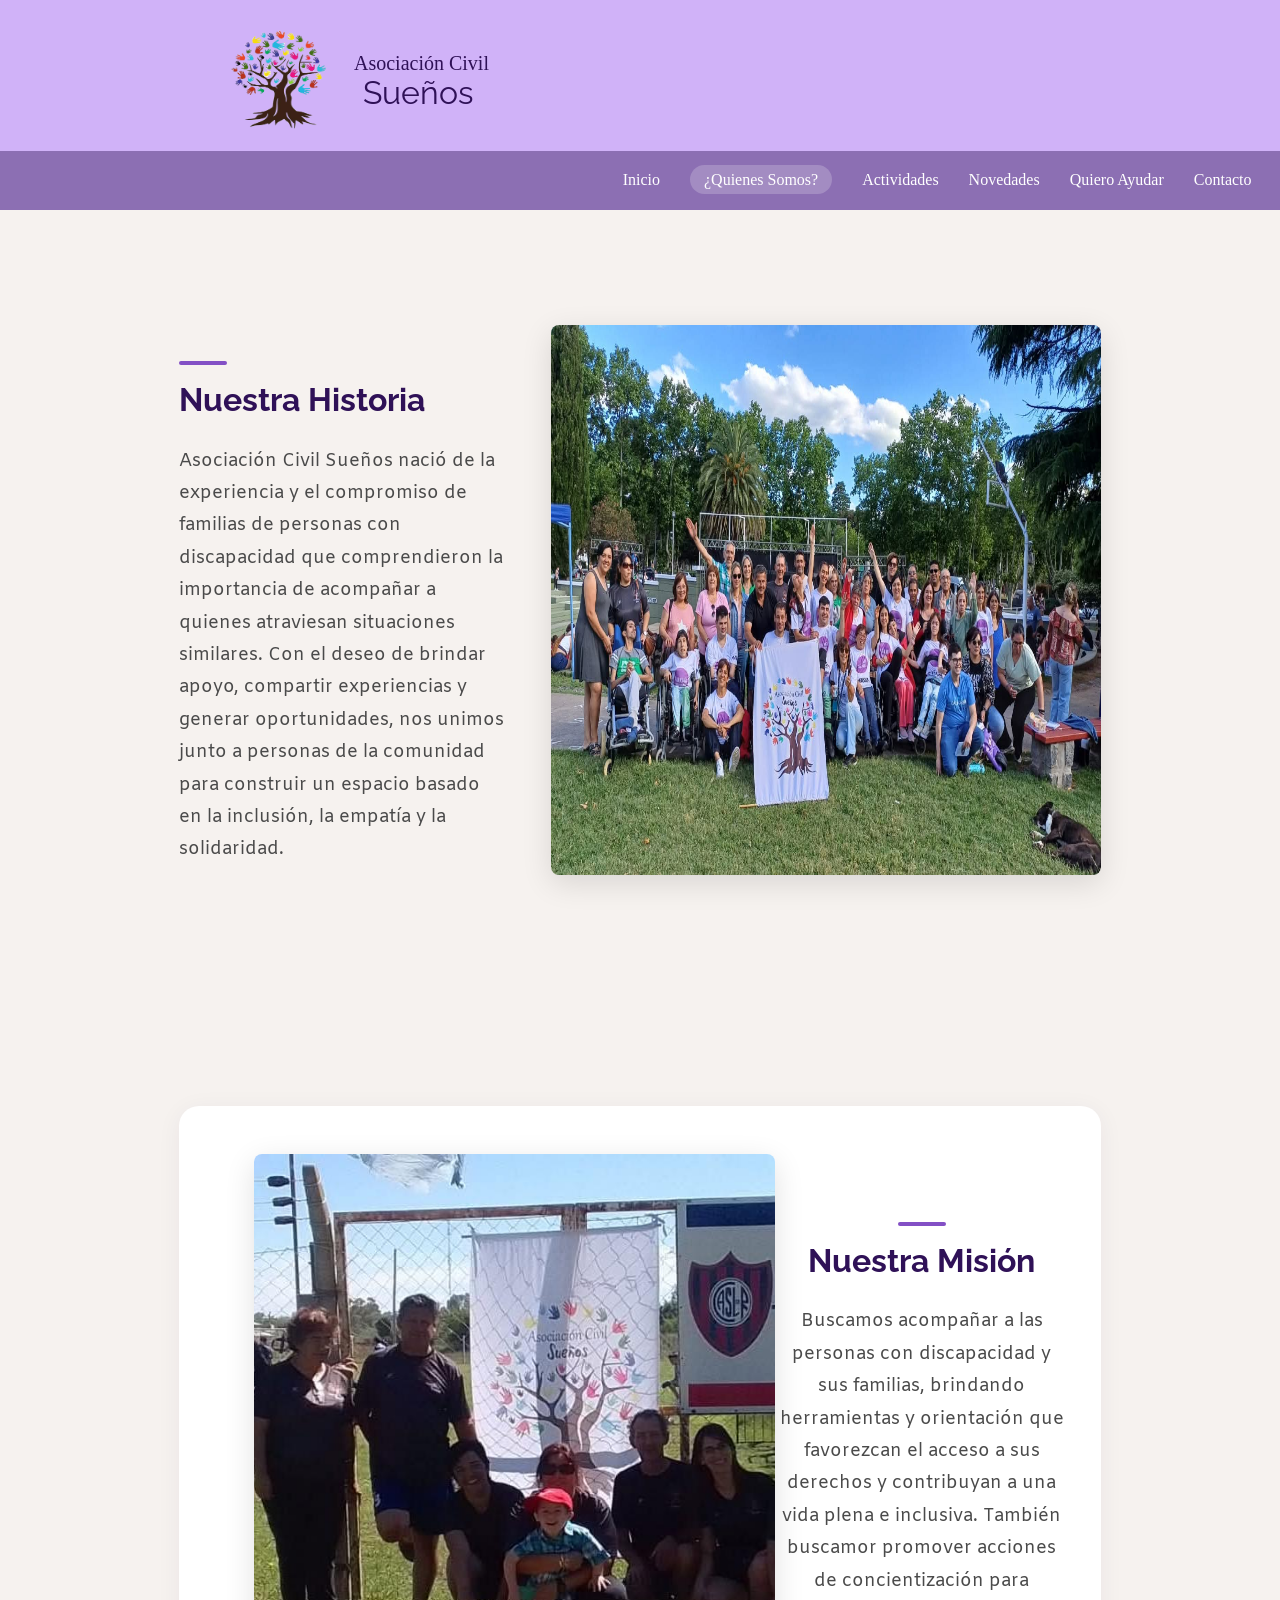
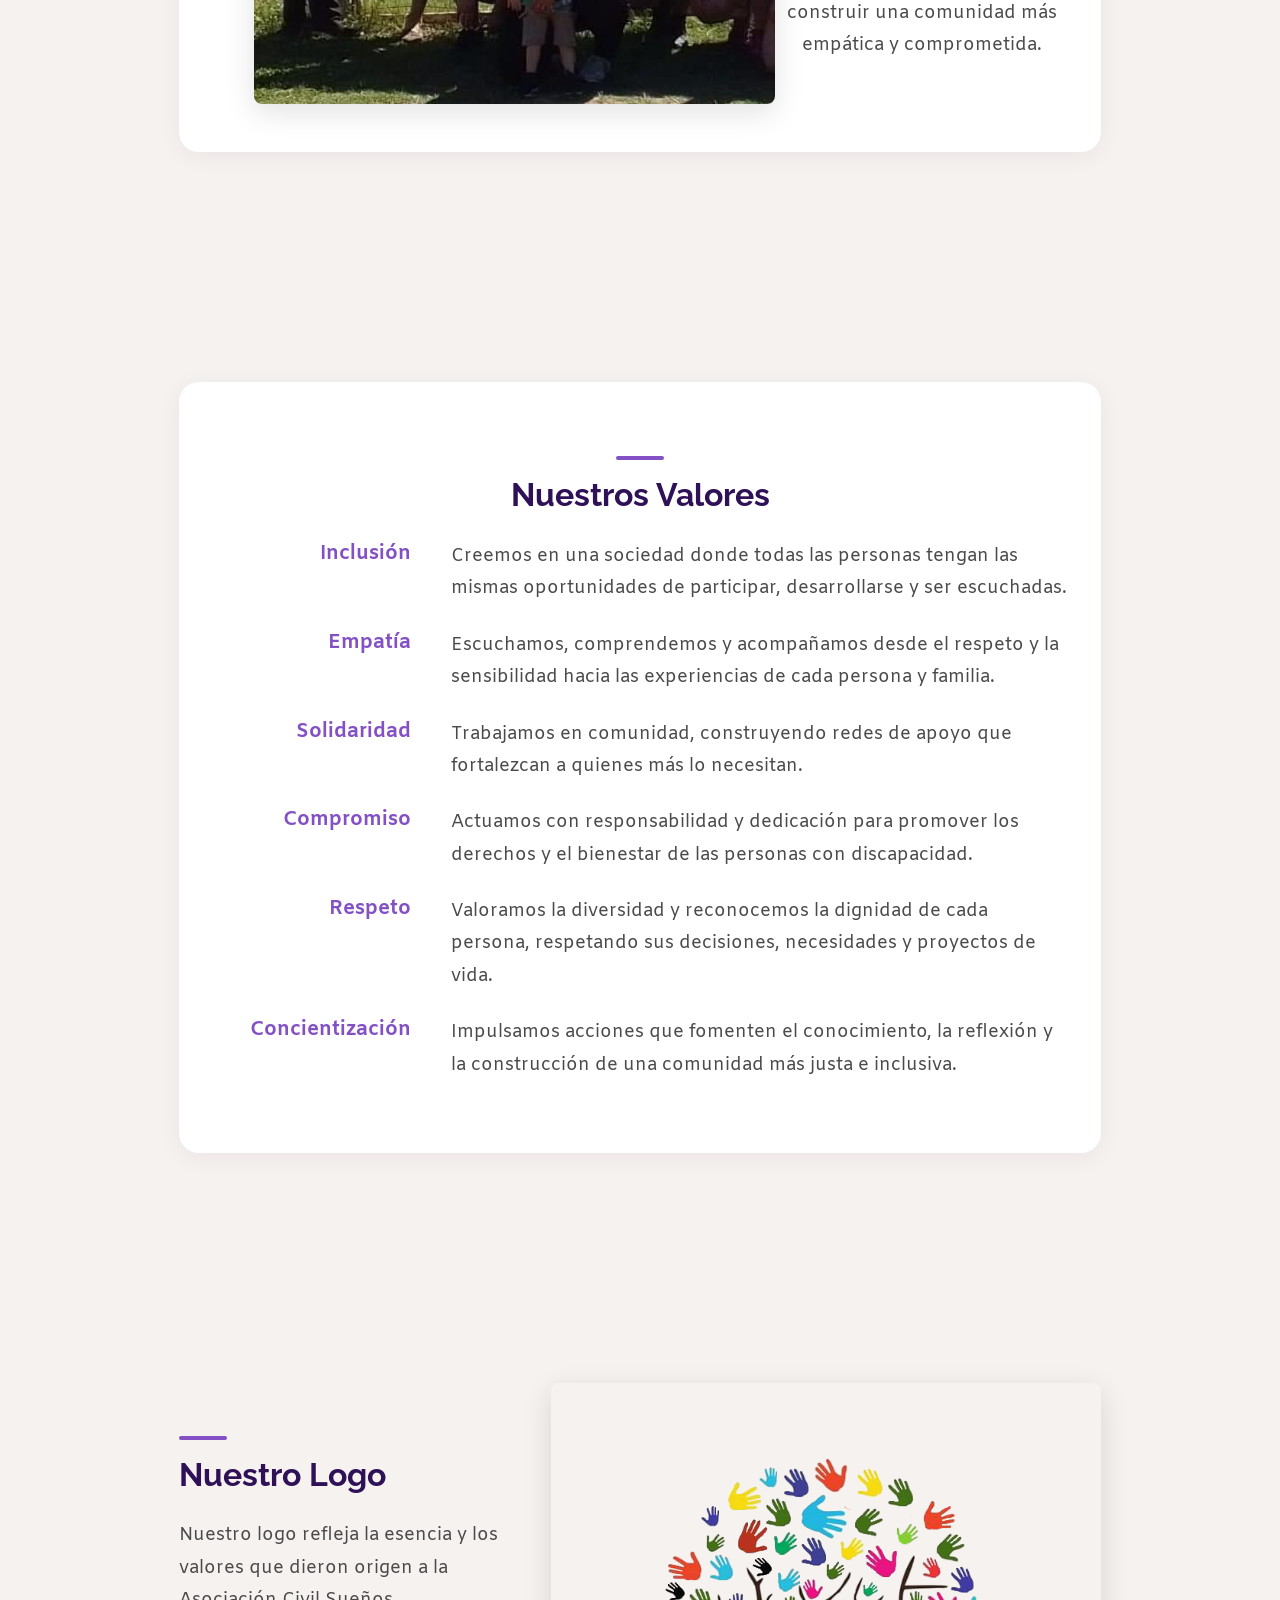
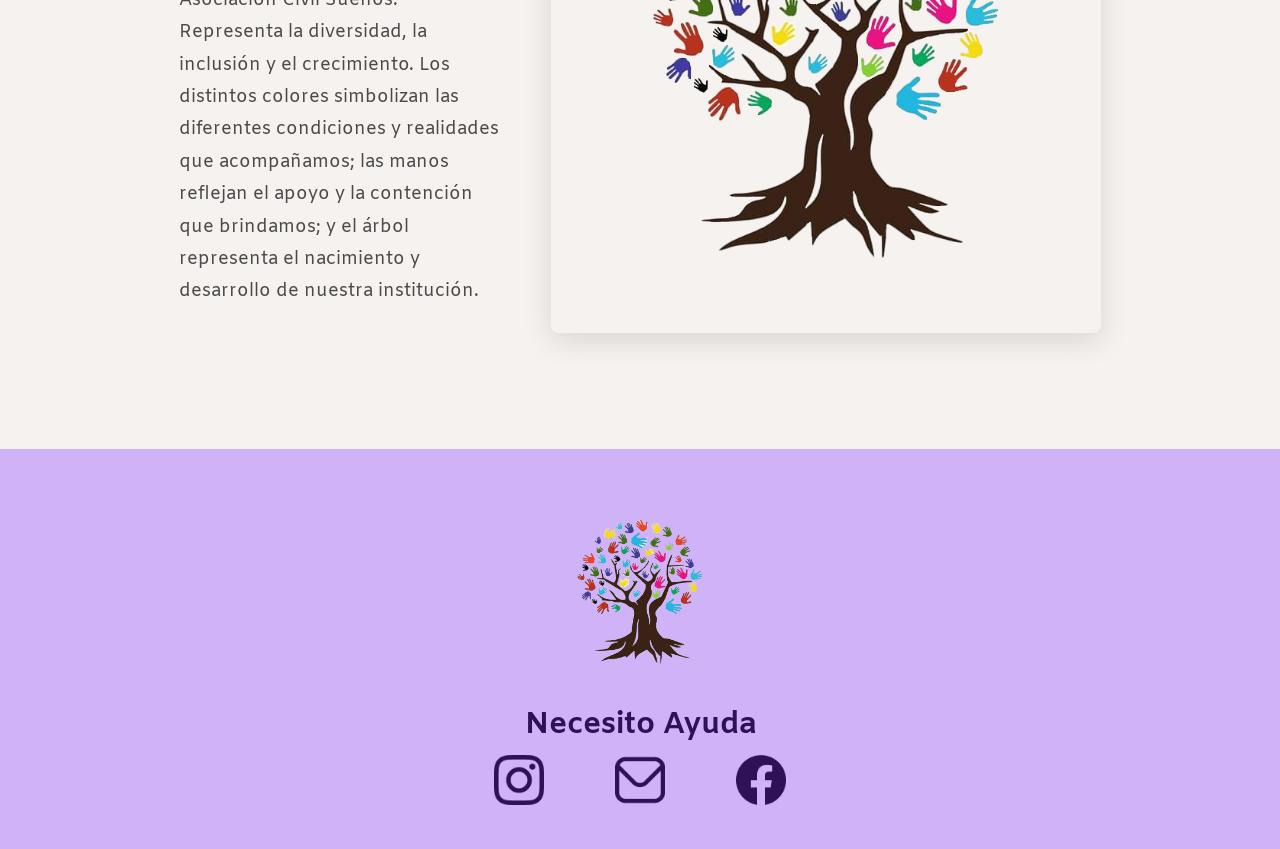
<file: secciones/quienesSomos/nosotros.html>
<!DOCTYPE html>
<html lang="en">

<head>
    <meta charset="UTF-8">
    <meta name="viewport" content="width=device-width, initial-scale=1.0">
    <title>Asociacion Sueños</title>

    <link rel="preconnect" href="https://fonts.googleapis.com">
    <link rel="preconnect" href="https://fonts.gstatic.com" crossorigin>
    <link
        href="https://fonts.googleapis.com/css2?family=Amiko:wght@400;600;700&family=Raleway:ital,wght@0,100..900;1,100..900&display=swap"
        rel="stylesheet">

    <link rel="stylesheet" href="../../global.css">
    <link rel="stylesheet" href="estiloNosotros.css">

    <script src="../../componentes.js"></script>
</head>

<body>

    <site-header></site-header>
    <div class="contenedor">
    <div class="contenido">
        <section class="nosotros-info">

            <div class="parrafo">
                <h2>Nuestra Historia</h2>

                <p>
                    Asociación Civil Sueños nació de la experiencia y el compromiso de familias de personas con
                    discapacidad que
                    comprendieron la importancia de acompañar a quienes atraviesan situaciones similares.
                    Con el deseo de brindar apoyo, compartir experiencias y generar oportunidades,
                    nos unimos junto a personas de la comunidad para construir un espacio basado en la inclusión,
                    la empatía y la solidaridad.
                </p>
            </div> 

            <img src="../../public/assets/img/Grupo_daza.jpeg" alt="Imagen de la Asociacion" class="content-img">

        </section>

        <section class="nosotros-info-texto" id="parrafo-mision">
            <img src="../../public/assets/img/integrantes.jpeg" alt="Imagen de la Asociacion" class="content-img">
 
            <div class="parrafo">
                <h2>Nuestra Misión</h2>

                <p>
                    Buscamos acompañar a las personas con discapacidad y sus familias, brindando herramientas y
                    orientación
                    que favorezcan el acceso a sus derechos y contribuyan a una vida plena e inclusiva.
                    También buscamor promover acciones de concientización para construir una comunidad más empática y
                    comprometida.
                </p>
            </div>
             
        </section>

        <section class="nosotros-info-texto" id="valores">
            <div class="parrafo">
                <h2>Nuestros Valores</h2>

                <ul>
                    <li>
                        <h3>Inclusión</h3>
                        <p>Creemos en una sociedad donde todas las personas tengan las mismas oportunidades de
                            participar,
                            desarrollarse y ser escuchadas.
                        </p>
                    </li>

                    <li>
                        <h3>Empatía</h3>
                        <p>Escuchamos, comprendemos y acompañamos desde el respeto y la sensibilidad hacia las
                            experiencias de cada persona y familia.
                        </p>
                    </li>

                    <li>
                        <h3>Solidaridad</h3>
                        <p>Trabajamos en comunidad, construyendo redes de apoyo que fortalezcan a quienes más lo
                            necesitan.</p>
                    </li>

                    <li>
                        <h3>Compromiso</h3>
                        <p>Actuamos con responsabilidad y dedicación para promover los derechos y el bienestar de las
                            personas con discapacidad.</p>
                    </li>

                    <li>
                        <h3>Respeto</h3>
                        <p>Valoramos la diversidad y reconocemos la dignidad de cada persona,
                            respetando sus decisiones, necesidades y proyectos de vida.
                        </p>
                    </li>

                    <li>
                        <h3>Concientización</h3>
                        <p>Impulsamos acciones que fomenten el conocimiento, la reflexión y la construcción de una
                            comunidad más justa e inclusiva.</p>
                    </li>
                </ul>
            </div>
        </section>

        <section class="nosotros-info">
            <div class="parrafo">
                <h2>Nuestro Logo</h2>

                <p>
                    Nuestro logo refleja la esencia y los valores que dieron origen a la Asociación Civil Sueños.
                    Representa la diversidad, la inclusión y el crecimiento.
                    Los distintos colores simbolizan las diferentes condiciones y realidades que acompañamos;
                    las manos reflejan el apoyo y la contención que brindamos;
                    y el árbol representa el nacimiento y desarrollo de nuestra institución.
                </p>
            </div>

            <img src="../../public/assets/iconos/logo.png" alt="Imagen de la Asociacion" class="content-img">

        </section>

    </div>
    </div>


    <site-footer></site-footer>

    <script src="nosotros.js"></script>

</body>

</html>
</file>
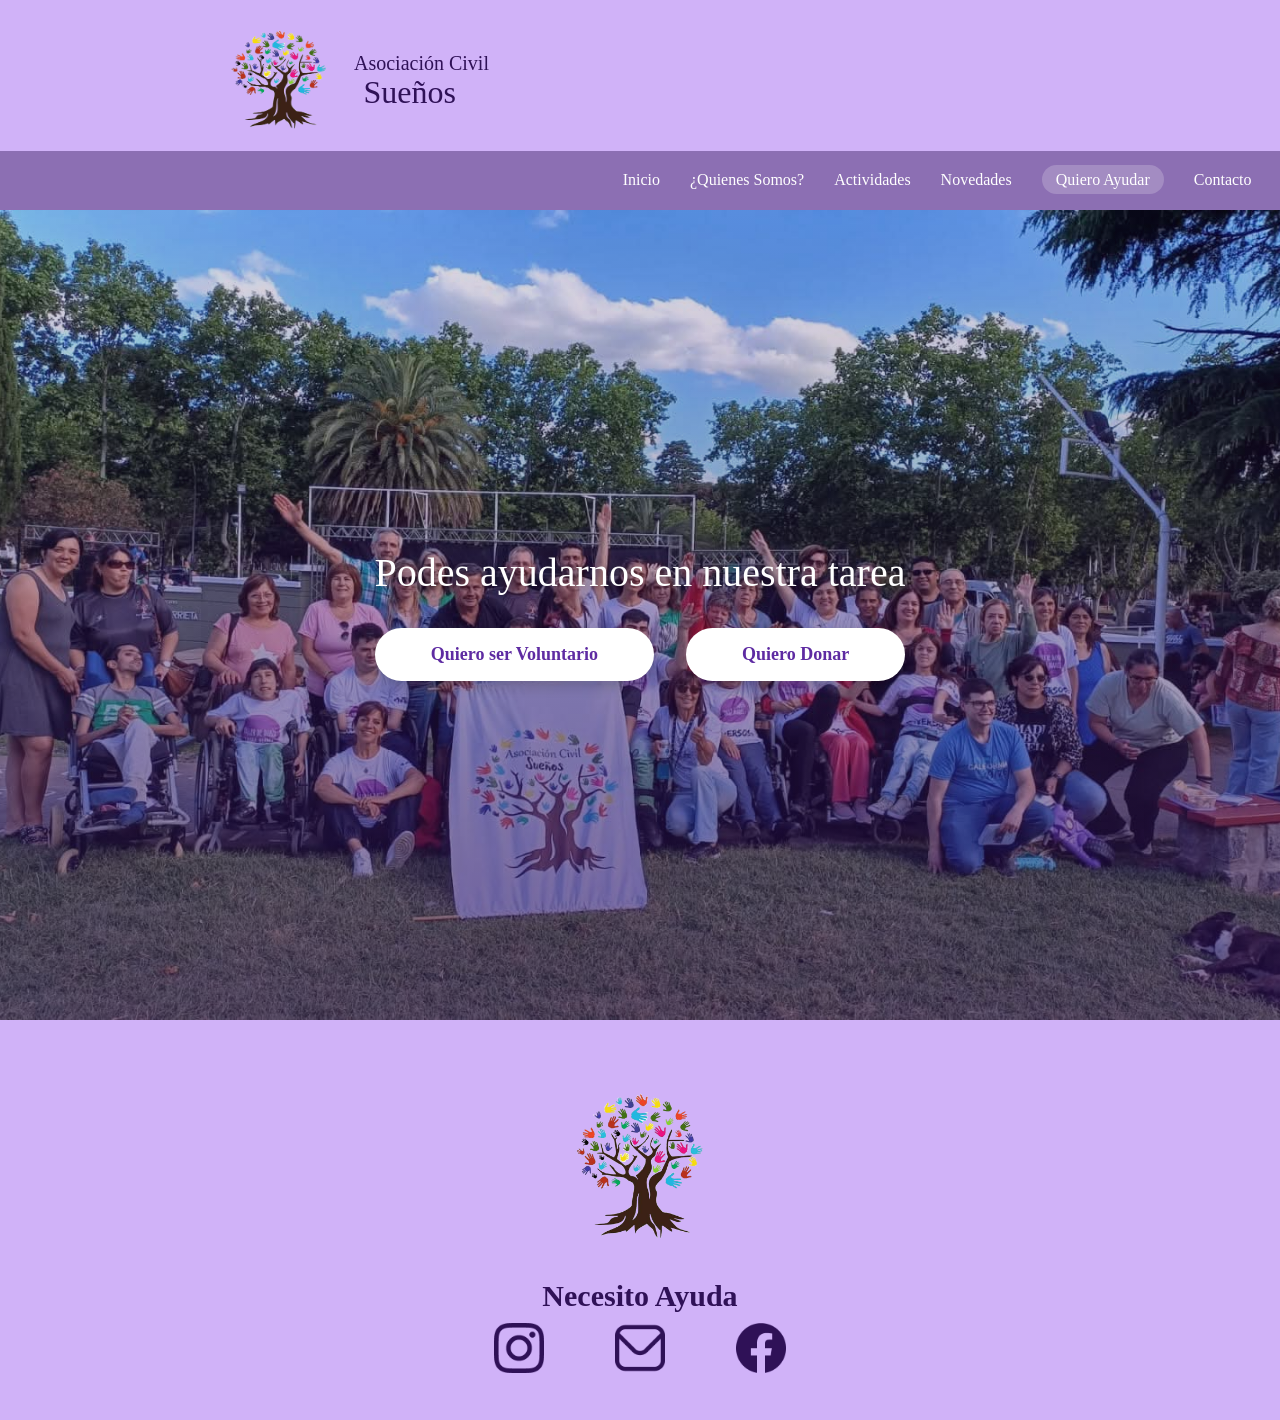
<file: secciones/quieroAyudar/ayudar.html>
<!DOCTYPE html>
<html lang="en">

<head>
    <meta charset="UTF-8">
    <meta name="viewport" content="width=device-width, initial-scale=1.0">
    <title>Asociacion Sueños</title>



    <link rel="stylesheet" href="../../global.css">
    <link rel="stylesheet" href="ayudar.css">
    <script src="../../componentes.js"></script>
</head>

<body>
    <site-header></site-header>

    <div class="contenido">
        <div class="contPadre">
            <p>Podes ayudarnos en nuestra tarea</p>
            <div class="btn-ayudar">
                <button class="btn"><a href="../formularios/contacto/formContacto.html">Quiero ser
                        Voluntario</a></button>
                <button class="btn">Quiero Donar</button>


            </div>
        </div>
    </div>

    <site-footer></site-footer>

</body> 

</html>
</file>
<file: global.css>
* {
    box-sizing: border-box;
}

body {
    display: grid;
    grid-template-columns: 1fr;
    grid-template-rows: auto 1fr auto;
    grid-template-areas:
        'header'
        'contenido'
        'footer';

    width: 100%;
    margin: 0;
    padding: 0;
    min-height: 100vh;
    overflow-x: hidden;

    background-color: #f6f2ef;
    color: #4a4a4a; 
}

site-header {
    grid-area: header;
}

site-footer {
    grid-area: footer;
}

.contenedor {
    width: 90%;
    max-width: 1200px;
    margin: 0 auto;
}
.contenido {
    grid-area: contenido;
}

.btn {
  padding: 14px 40px;
  border: none;
  border-radius: 999px;
  background: #ffffff;
  color: #5e2ba2;
  font-family: 'Amiko';
  font-weight: 700;
  font-size: 16px;
  cursor: pointer;
  box-shadow: 0 4px 14px rgba(0, 0, 0, 0.2);
  transition: transform 0.25s ease, background-color 0.25s ease, color 0.25s ease;
}

.btn:hover {
  background-color: #9167c7;
  color: #ffffff;
  transform: translateY(-3px);
}
/* Mobile First */

.header {
    display: flex;
    flex-direction: column;
    width: 100%;
    background-color: #D0B2F8;
}

.logoContenedor {
    display: flex;
    flex-direction: row;
    align-items: center;
    justify-content: flex-start;

    padding: 12px;
    padding-bottom: 0%;
    margin-left: 15%;
}

.imgLogo img {
    width: 104px;
    height: 94px;
}

.asociacion {
    margin: 0;
    font-size: 16px;
    color: #2F1157;
}

.nombre {
    margin: 0;
    font-size: 24px;
    font-family: 'Raleway';
    color: #2F1157;
    line-height: 1.1;
    margin-left: 7%;
}

.menu {
    position: relative;
    display: flex;
    justify-content: flex-end;
    align-items: center;

    background-color: #8C6FB3;
    padding: 8px 16px;
}

#menu {
    background: none;
    border: none;
    padding: 0;
    cursor: pointer;
}

#menu.logo-hamburguesa {
    transition: transform 0.3s ease;
}

.logo-hamburguesa:hover {
    transform: scale(1.1);
}

#menu-container {
    list-style: none;
    margin: 1%;
    padding: 24px 32px;
    background-color: #C9A8F0;
    display: flex;
    flex-direction: column;
    align-items: flex-end;
    gap: 30px;

    position: absolute;
    top: 100%;
    left: 35%;
    width: 60%;

    opacity: 0;
    transform: translateY(-10px);
    transition: all 0.3s ease;
    visibility: hidden;
}

#menu-container.desplegar {
    opacity: 1;
    z-index: 10;
    border: 1px solid #9167c7;
    border-radius: 5px;
    padding: 8px 12px;
    box-shadow: 0 4px 8px rgba(0, 0, 0, 0.15);

    transform: translateY(0);
    visibility: visible;
    animation: fadeIn 0.3s ease;
}

#menu-container.no-desplegar {
    display: none;
}

#menu-container li {
    font-family: 'Amiko', serif;
    font-size: 14px;
    color: #2F1157;
    margin: auto;
}

#menu-container {
    position: absolute;
    top: 100%;
    left: 40%;
    width: 70%;
}

#menu-container a {
    text-decoration: none;
    color: white;
}

#menu-container a.activo {
    text-decoration: none;
    background-color: rgba(255, 255, 255, 0.2);
    padding: 6px 14px;
    border-radius: 999px;
}

.footer {
    display: flex;
    flex-direction: column;
    align-items: center;
    justify-content: center;
    width: 100%;
    min-height: 400px;

    padding: 32px 20px;
    gap: 10px;
    background-color: #D0B2F8;
}

.logoFooter img {
    width: 104px;
    height: 94px;
    margin: 0%;
}

.footer p {
    margin: 0%;
}

.footer a {
    text-decoration: none;
    font-family: 'Amiko', serif;
    font-weight: 700;
    font-size: 16px;
    color: #2F1157;
}

.iconos {
    display: flex;
    flex-direction: row;
    align-items: center;
    justify-content: center;
    gap: 28px;
}

.iconos img {
    width: 32px;
    height: 32px;
}

.content-img {
    width: 70%;
    height: auto;
}

/*Animacion*/

#animacion-carga {
    grid-area: noticia;
    width: 150px;
    height: 150px;
    margin: 50px auto;
    display: none;
}

/* Icono usuario logueado */

.user-menu {
    position: relative;
    display: flex;
    align-items: center;
    margin-left: 20px;
}

.user-icon {
    width: 36px;
    height: 36px;
    border-radius: 50%;

    cursor: pointer;
    padding: 4px;
    transition: transform 0.3s ease;
}

.user-icon:hover {
    transform: scale(1.1);
}

.dropdown {
    position: absolute;
    top: 48px;
    right: 0;

    background-color: #C9A8F0;
    border: 1px solid #9167c7;
    border-radius: 5px;
    padding: 8px 12px;

    box-shadow: 0 4px 8px rgba(0, 0, 0, 0.15);
    animation: fadeIn 0.3s ease;
}

.dropdown.hidden {
    display: none;
}

.btn-logout {
    background-color: transparent;
    color: #fff;
    border: none;
    border-radius: 6px;
    padding: 6px 12px;
    cursor: pointer;
    font-family: 'Amiko';
}

.btn-logout:hover {
    background-color: #6b29c1;
    transition: 0.3s;
}

.ver-mas {
    display: inline-block;
    border: 0;
    background-color: transparent;
    text-align: start;
    font-family: 'Amiko';
    color: #3f1279;
    transition: transform 0.3s ease;
}

a {
    text-decoration: none;
}

.ver-mas:hover {
    color: #250c46;
    transform: scale(1.1);

}


/* Modal */

.modal-container {
    position: fixed;
    top: 0;
    left: 0;
    width: 100%;
    height: 100%;
    background: rgba(47, 17, 87, 0.3);
    display: flex;
    justify-content: center;
    align-items: center;
    z-index: 9999;
}

.modal {
    background-color: #d6a7f3;
    color: #2F1157;
    border-radius: 12px;
    padding: 40px 30px;
    text-align: center;
    max-width: 400px;
    width: 90%;
    box-shadow: 0 4px 20px rgba(0, 0, 0, 0.2);
}

.modal h2 {
    font-family: 'Raleway';
    font-size: 20px;
    margin-bottom: 12px;
}

.modal p {
    font-family: 'Amiko';
    font-size: 14px;
    margin-bottom: 24px;
}

.modal button {
    background-color: white;
    color: #2F1157;
    border: 2px solid #2F1157;
    border-radius: 999px;
    padding: 10px 24px;
    font-family: 'Amiko';
    font-weight: bold;
    cursor: pointer;
    transition: all 0.3s ease;
}

.modal button:hover {
    background-color: #2F1157;
    color: white;
}


@keyframes fadeIn {

    from {
        opacity: 0;
        transform: translateY(-10px);
    }

    to {
        opacity: 1;
        transform: translateY(0);
    }
}


@media (min-width: 1024px) {

    .imgLogo img {
        width: 150px;
        height: 135px;
    }

    .asociacion {
        font-size: 20px;
    }

    .nombre {
        font-size: 32px;
    }

    #menu {
        display: none;
    }

    #menu-container {
        display: flex !important;
        flex-direction: row;
        position: static;
        width: auto;
        left: auto;
        top: auto;
        background-color: transparent;
        padding: 0;
        gap: 30px;
        opacity: 1;
        transform: none;
        visibility: visible;
    }

    #menu-container li {
        color: white;
        font-family: 'Buenard';
        font-size: 16px;
        margin: 0;
    }

    .footer a {
        font-size: 30px;
    }

    .logoFooter img {
        height: auto;
        width: 200px;
    }

    .iconos {
        display: flex;
        flex-direction: row;
        align-items: center;
        justify-content: center;
        gap: 71px;
    }

    .iconos img {
        height: 50px;
        width: 50px;
    }

    .user-menu {
        margin-left: 40px;
    }

    .user-icon {
        width: 48px;
        height: 48px;
    }

    .dropdown {
        top: 60px;
        padding: 12px 16px;
    }

    .btn-logout {
        padding: 8px 16px;
        font-size: 16px;
    }

}
</file>
<file: secciones/quienesSomos/estiloNosotros.css>
.contenido {
    display: flex;
    flex-direction: column;
    height: auto;
}

.contenido h2::before {
    content: "";
    display: block;
    width: 48px;
    height: 4px;
    background-color: #8350c5;
    border-radius: 999px;
    margin: 0 auto 16px;
}

.contenido p {
    line-height: 1.8;
    max-width: 650px;
    margin: 0 auto;
}

.nosotros-info,
.nosotros-info-texto {
    width: auto;
    height: auto;
    margin: 10%;

    display: flex;
    flex-direction: column;
    justify-content: center;
    align-items: center;
    text-align: center;
}

.content-img {
    border-radius: 8px;
    box-shadow: 0 8px 30px rgba(0, 0, 0, 0.12);
    width: 350px;
    height: 350px;
   
}



.nosotros-info-texto {
    display: flex;
    background-color: #ffffff;
    border-radius: 20px;
    padding: 48px 32px;
    box-shadow: 0 4px 24px rgba(47, 17, 87, 0.06);

}

.nosotros-info-texto {
    opacity: 0;
    transform: translateY(20px);
    transition: opacity 0.9s ease-out, transform 0.9s ease-out;
}


.nosotros-info-texto.visible {
    opacity: 1;
    transform: translateY(0);
}

.nosotros-info-texto ul {
    padding: 0;
    margin: 0;
}

.nosotros-info-texto li {
    list-style: none;
    margin-left: 0%;
    font-family: 'Amiko';
    text-align: center;
}

.contenido h2 {
    font-size: 24px;
    font-family: 'Raleway';
    color: #2F1157;
}

.contenido h3 {
    color: #8350c5; 
}

.contenido p {
    font-family: 'Amiko';
    font-size: 14px;
}


@media (min-width: 1024px) {
    

    .nosotros-info h2::before {
        margin: 0 0 16px 0;
    }

    .nosotros-info-texto h2::before {
        margin: 0 auto 16px;
    }

    .nosotros-info,
    .nosotros-info-texto {
        display: flex;
        flex-direction: row;
        justify-content: center;
        align-items: center;

        margin: 10%;
    }

    .nosotros-info {
        text-align: left;
    }

    .nosotros-info-texto {
        text-align: center;
    }

    #valores {
        width: 80%;
        text-align: center;
        align-self: center;
    }

    #valores li {
        display: flex;
        flex-direction: row;
        align-items: flex-start;
        justify-content: space-between;
        gap: 40px;
        margin-bottom: 24px;
    }

    #valores li h3 {
        width: 200px;
        flex-shrink: 0;
        margin: 0;
        text-align: right;
    }

    #valores li p {
        flex: 1;
        margin: 0;
        text-align: left;
        line-height: 1.8;
    }

    .contenido h2 {
        font-size: 32px;
        font-family: 'Raleway';
        color: #2F1157;
    }

    .contenido h3 {
        font-size: 20px;
    }

    .contenido p {
        font-family: 'Amiko';
        font-size: 18px;
    }

    .content-img {
        margin-left: 5%;
        width: 550px;
        height: 550px;
    }
}
</file>
<file: secciones/quieroAyudar/ayudar.css>
.contenido {
  width: 100%;
  min-height: 70vh;
  background-image: url('/public/assets/img/Grupo_daza.jpeg');
  background-size: cover;
  background-position: center;
  background-repeat: no-repeat;
  position: relative;
  display: flex;
  align-items: center;
  justify-content: center;
  padding: 20px;
}

/* Degradado sutil, más oscuro hacia abajo, para que el texto
   blanco se lea bien sin tapar la foto con un recuadro plano */
.contenido::before {
  content: "";
  position: absolute;
  inset: 0;
  background: linear-gradient(to bottom,
      rgba(47, 17, 87, 0.15),
      rgba(47, 17, 87, 0.6));
}

.contPadre {
  position: relative;
  z-index: 1;
  display: flex;
  flex-direction: column;
  align-items: center;
  gap: 24px;
  padding: 32px 24px;
  max-width: 90%;
}

.contPadre p {
  font-family: 'Raleway';
  font-weight: 600px;
  font-size: 26px;
  color: #ffffff;
  text-align: center;
  margin: 0;
  text-shadow: 0 2px 8px rgba(0, 0, 0, 0.35);
}

.btn-ayudar { 
  display: flex;
  flex-direction: column;
  align-items: center;
  gap: 16px;
}

.btn-ayudar a {
  text-decoration: none;
  color: inherit;
}



@media (min-width: 1024px) {
  .contenido {
    min-height: 90vh;
  }

  .contPadre {
    padding: 48px 64px;
    gap: 32px;
  }

  .btn-ayudar {
    flex-direction: row;
    gap: 32px;
  }

  .btn {
    padding: 16px 56px;
    font-size: 18px;
  }

  .contPadre p {
    font-size: 40px;
  }
}
</file>
